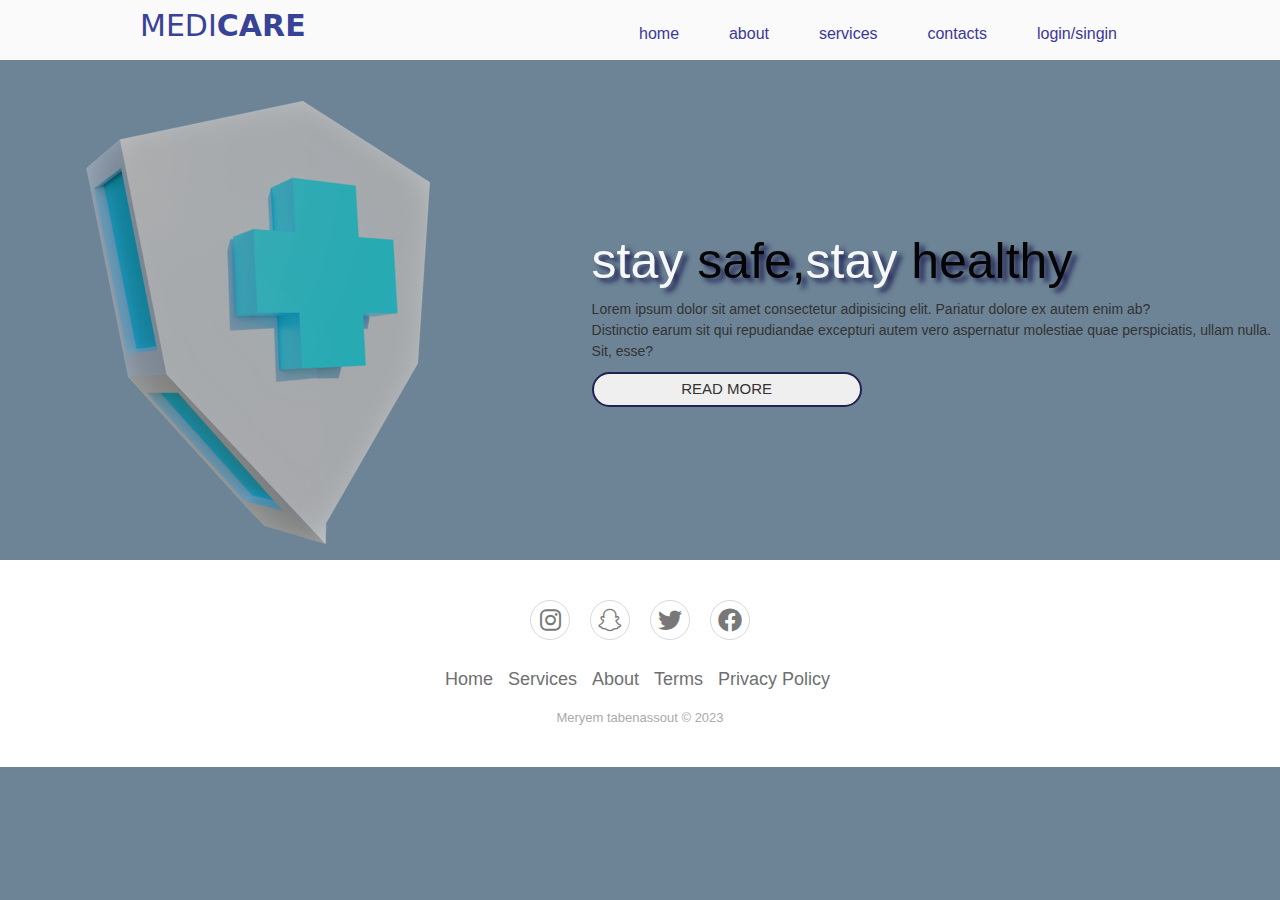
<file: index.html>
<!DOCTYPE html>
<html lang="en">
<head>
    <meta charset="UTF-8">
    <meta http-equiv="X-UA-Compatible" content="IE=edge">
    <meta name="viewport" content="width=device-width, initial-scale=1.0">
    <link rel="stylesheet" href="css/main.css">
    <link rel="stylesheet" href="https://cdnjs.cloudflare.com/ajax/libs/font-awesome/6.0.0/css/all.min.css">
    <link rel="stylesheet" href="https://maxcdn.bootstrapcdn.com/bootstrap/3.4.1/css/bootstrap.min.css">
    <title>medicare</title>
</head>
<body>
    <header class="header">
        <div class="inner_header">
            <div class="logo">
                <h1>MEDI<span>CARE</span></h1>
            </div>
            <div class="nav">
                <a href="#"><li>home</li></a>
                <a href="about.html"><li>about</li></a>
                <a href="service.html"><li>services</li></a>
                <a href="contact.html"><li>contacts</li></a>
                <a href="login.html"><li>login/singin</li></a>
            </div>
        </div>
    </header>
    
    <div class="main ">
        <div class="image ">
            <img  src="images/content (2) (2).png" alt="">
        </div>
        <div class="content">
            <h1> <span>stay </span>safe,<span>stay </span>healthy </h1>
            <p>Lorem ipsum dolor sit amet consectetur adipisicing elit. Pariatur dolore ex autem enim ab? <br> Distinctio earum sit qui repudiandae excepturi autem vero aspernatur molestiae quae perspiciatis, ullam nulla. Sit, esse?</p>
            <button>  READ MORE  </button>
        </div>
    </div>
    <div class="footer-basic">
        <footer>
            <div class="social"><a href="#"><i class="fa-brands fa-instagram"></i></a>
                                <a href="#"><i class="fa-brands fa-snapchat"></i></a>
                                <a href="#"><i class="fa-brands fa-twitter"></i></a>
                                <a href="#"><i class="fa-brands fa-facebook"></i></a>
            </div>
            <ul class="list-inline">
                <li class="list-inline-item"><a href="#">Home</a></li>
                <li class="list-inline-item"><a href="service.html">Services</a></li>
                <li class="list-inline-item"><a href="about.html">About</a></li>
                <li class="list-inline-item"><a href="#">Terms</a></li>
                <li class="list-inline-item"><a href="#">Privacy Policy</a></li>
            </ul>
            <p class="copyright">Meryem tabenassout © 2023</p>
        </footer>
    </div>

</body>
</html>
</file>
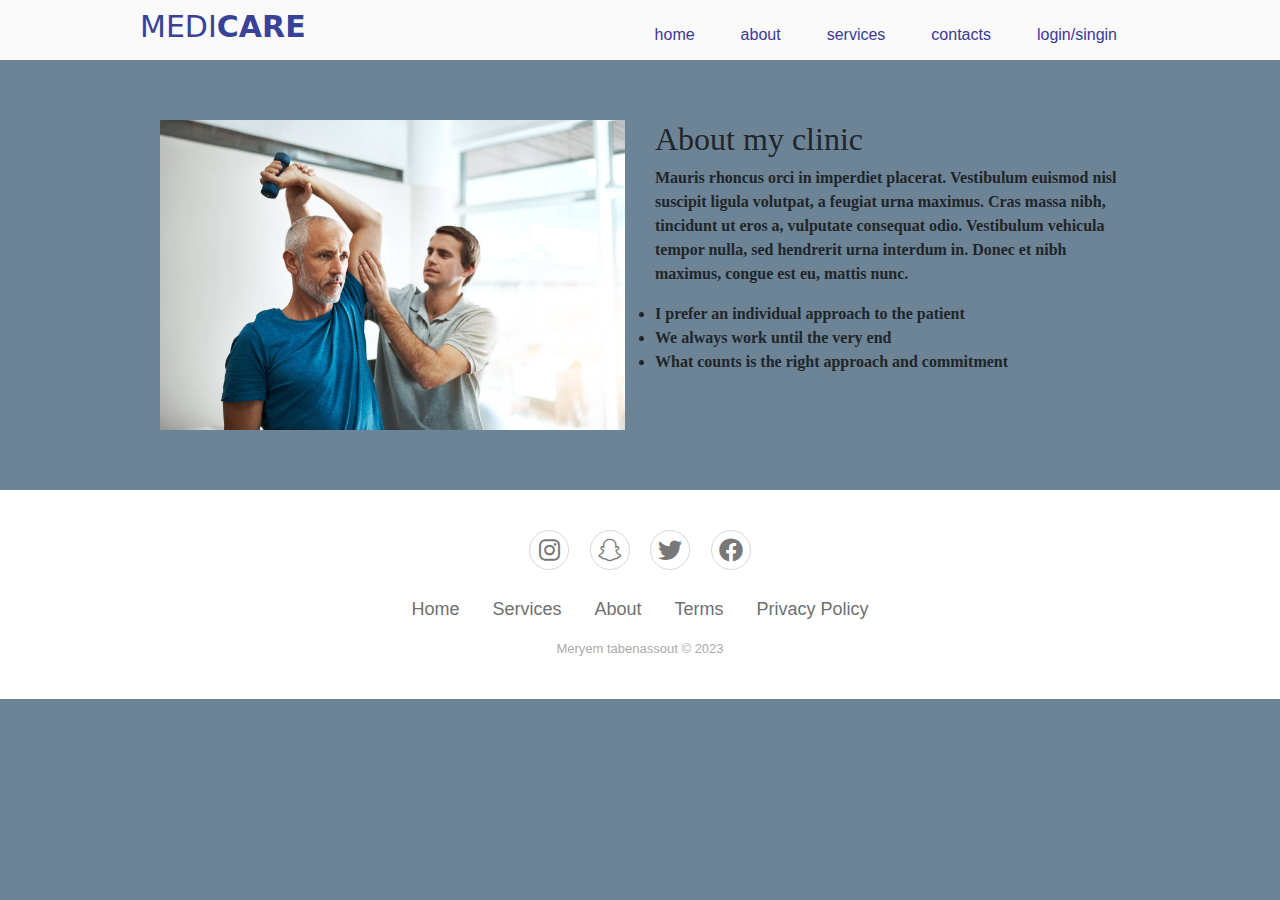
<file: about.html>
<!DOCTYPE html>
<html lang="en">
<head>
    <meta charset="UTF-8">
    <meta http-equiv="X-UA-Compatible" content="IE=edge">
    <meta name="viewport" content="width=device-width, initial-scale=1.0">
    <link rel="stylesheet" href="https://cdn.jsdelivr.net/npm/bootstrap@4.3.1/dist/css/bootstrap.min.css" integrity="sha384-ggOyR0iXCbMQv3Xipma34MD+dH/1fQ784/j6cY/iJTQUOhcWr7x9JvoRxT2MZw1T" crossorigin="anonymous">
    <title>Document</title>
    <link rel="stylesheet" href="../css/about.css">
    <link rel="stylesheet" href="https://cdnjs.cloudflare.com/ajax/libs/font-awesome/6.0.0/css/all.min.css">
</head>
<body>
    <header class="header">
        <div class="inner_header">
            <div class="logo">
                <h1>MEDI<span>CARE</span></h1>
            </div>
            <div class="nav">
                <a href="main.html"><li>home</li></a>
                <a href="about.html"><li>about</li></a>
                <a href="service.html"><li>services</li></a>
                <a href="contact.html"><li>contacts</li></a>
                <a href="contact.html"><li>login/singin</li></a>
            </div>
        </div>
    </header>
    <div class="container">
        <div class="row">
            <div class="col-md-6">
                <img style="width: 100%;" src="../images/physio.jpg " alt="" >
            </div>
            <div id="pp" class="col-md-6">
                <h2>About my clinic</h2>
                <p> Mauris rhoncus orci in imperdiet placerat. Vestibulum euismod nisl suscipit ligula volutpat, a feugiat urna maximus. Cras massa nibh, tincidunt ut eros a, vulputate consequat odio. Vestibulum vehicula tempor nulla, sed hendrerit urna interdum in. Donec et nibh maximus, congue est eu, mattis nunc.<p> 
                <ul>
                    <li>I prefer an individual approach to the patient </li> 
                    <li> We always work until the very end </li>
                    <li> What counts is the right approach and commitment</li>
                </ul>   
            </div>
        </div>
    </div>
    <div class="footer-basic">
        <footer>
            <div class="social"><a href="#"><i class="fa-brands fa-instagram"></i></a>
                                <a href="#"><i class="fa-brands fa-snapchat"></i></a>
                                <a href="#"><i class="fa-brands fa-twitter"></i></a>
                                <a href="#"><i class="fa-brands fa-facebook"></i></a>
            </div>
            <ul class="list-inline">
                <li class="list-inline-item"><a href="main.html">Home</a></li>
                <li class="list-inline-item"><a href="service.html">Services</a></li>
                <li class="list-inline-item"><a href="about.html">About</a></li>
                <li class="list-inline-item"><a href="#">Terms</a></li>
                <li class="list-inline-item"><a href="#">Privacy Policy</a></li>
            </ul>
            <p class="copyright">Meryem tabenassout © 2023</p>
        </footer>
    </div>
</body>
</html>
</file>
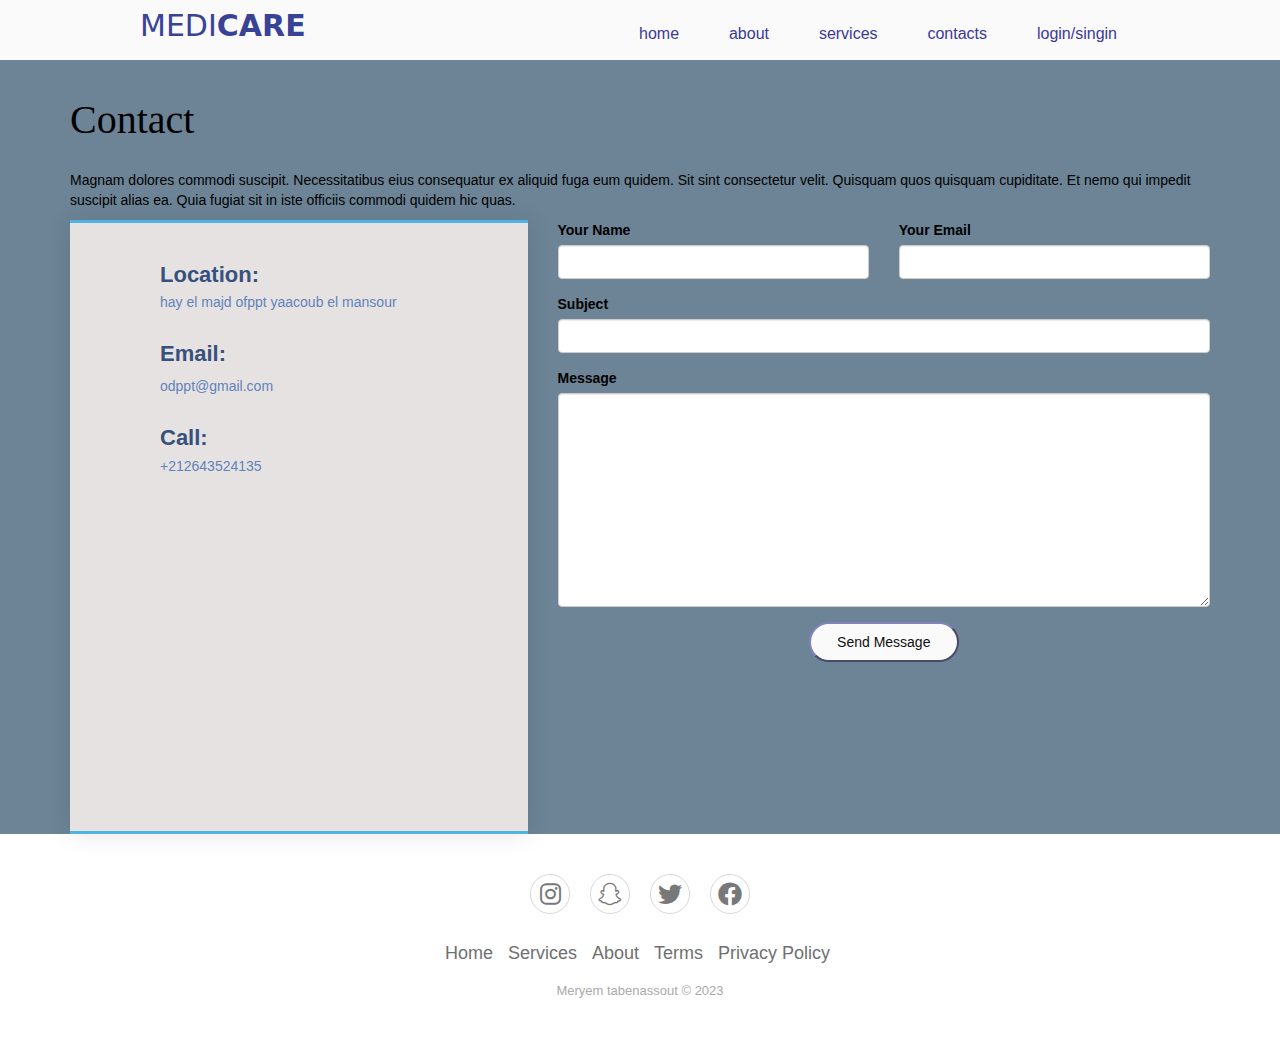
<file: contact.html>
<!DOCTYPE html>
<html lang="en">
<head>
    <meta charset="UTF-8">
    <meta http-equiv="X-UA-Compatible" content="IE=edge">
    <meta name="viewport" content="width=device-width, initial-scale=1.0">
    <title>medicare</title>
    <link rel="stylesheet" href="css/contact.css">
    <link rel="stylesheet" href="https://maxcdn.bootstrapcdn.com/bootstrap/3.4.1/css/bootstrap.min.css">
    <link rel="stylesheet" href="https://cdnjs.cloudflare.com/ajax/libs/font-awesome/6.0.0/css/all.min.css">
</head>
<body>
    <header class="header">
        <div class="inner_header">
            <div class="logo">
                <h1>MEDI<span>CARE</span></h1>
            </div>
            <div class="nav">
                <a href="index.html"><li>home</li></a>
                <a href="about.html"><li>about</li></a>
                <a href="service.html"><li>services</li></a>
                <a href="contact.html"><li>contacts</li></a>
                <a href="login.html"><li>login/singin</li></a>
            </div>
        </div>
    </header>
    <section id="contact" class="contact">
        <div class="container" >
          <div class="section-title">
            <h2>Contact</h2>
            <p>Magnam dolores commodi suscipit. Necessitatibus eius consequatur ex aliquid fuga eum quidem. Sit sint consectetur velit. Quisquam quos quisquam cupiditate. Et nemo qui impedit suscipit alias ea. Quia fugiat sit in iste officiis commodi quidem hic quas.</p>
          </div>
          <div class="row">
            <div class="col-lg-5 align-items-stretch">
              <div class="info">
                <div class="address">
                  <h4>Location:</h4>
                  <p>hay el majd ofppt yaacoub el mansour</p>
                </div>
                <div class="email">
                  <h4>Email:</h4>
                  <p>odppt@gmail.com</p>
                </div>
                <div class="phone">
                  <h4>Call:</h4>
                  <p>+212643524135</p>
                </div>
                <iframe src="https://www.google.com/maps/embed?pb=!1m18!1m12!1m3!1d3308.8858919263816!2d-6.8894476852451305!3d33.96977228062827!2m3!1f0!2f0!3f0!3m2!1i1024!2i768!4f13.1!3m3!1m2!1s0xda76d2f98c0576d%3A0xa854b9d82563a76!2sINSTITUT%20DE%20TECHNOLOGIE%20APPLIQUEE%20YACOUB%20EL%20MANSOUR%20RABAT!5e0!3m2!1sen!2sma!4v1674432898856!5m2!1sen!2sma"  style="border:0;width: 100%; height: 290px;" allowfullscreen="" loading="lazy" referrerpolicy="no-referrer-when-downgrade"></iframe>
              </div>
            </div>
            <div class="col-lg-7 mt-5 mt-lg-0 d-flex align-items-stretch">
                <div class="row">
                  <div class="form-group col-md-6">
                    <label for="name">Your Name</label>
                    <input type="text" name="name" class="form-control" id="name" required>
                  </div>
                  <div class="form-group col-md-6">
                    <label for="name">Your Email</label>
                    <input type="email" class="form-control" name="email" id="email" required>
                  </div>
                </div>
                <div class="form-group">
                  <label for="name">Subject</label>
                  <input type="text" class="form-control" name="subject" id="subject" required>
                </div>
                <div class="form-group">
                  <label for="name">Message</label>
                  <textarea class="form-control" name="message" rows="10" required></textarea>
                </div>
                <div class="text-center"><button type="submit">Send Message</button></div>
            </div>
          </div>
  
        </div>
      </section>
      <div class="footer-basic">
        <footer>
            <div class="social"><a href="#"><i class="fa-brands fa-instagram"></i></a>
                                <a href="#"><i class="fa-brands fa-snapchat"></i></a>
                                <a href="#"><i class="fa-brands fa-twitter"></i></a>
                                <a href="#"><i class="fa-brands fa-facebook"></i></a>
            </div>
            <ul class="list-inline">
                <li class="list-inline-item"><a href="main.html">Home</a></li>
                <li class="list-inline-item"><a href="service.html">Services</a></li>
                <li class="list-inline-item"><a href="about.html">About</a></li>
                <li class="list-inline-item"><a href="#">Terms</a></li>
                <li class="list-inline-item"><a href="#">Privacy Policy</a></li>
            </ul>
            <p class="copyright">Meryem tabenassout © 2023</p>
        </footer>
    </div>
</body>
</html>
</file>
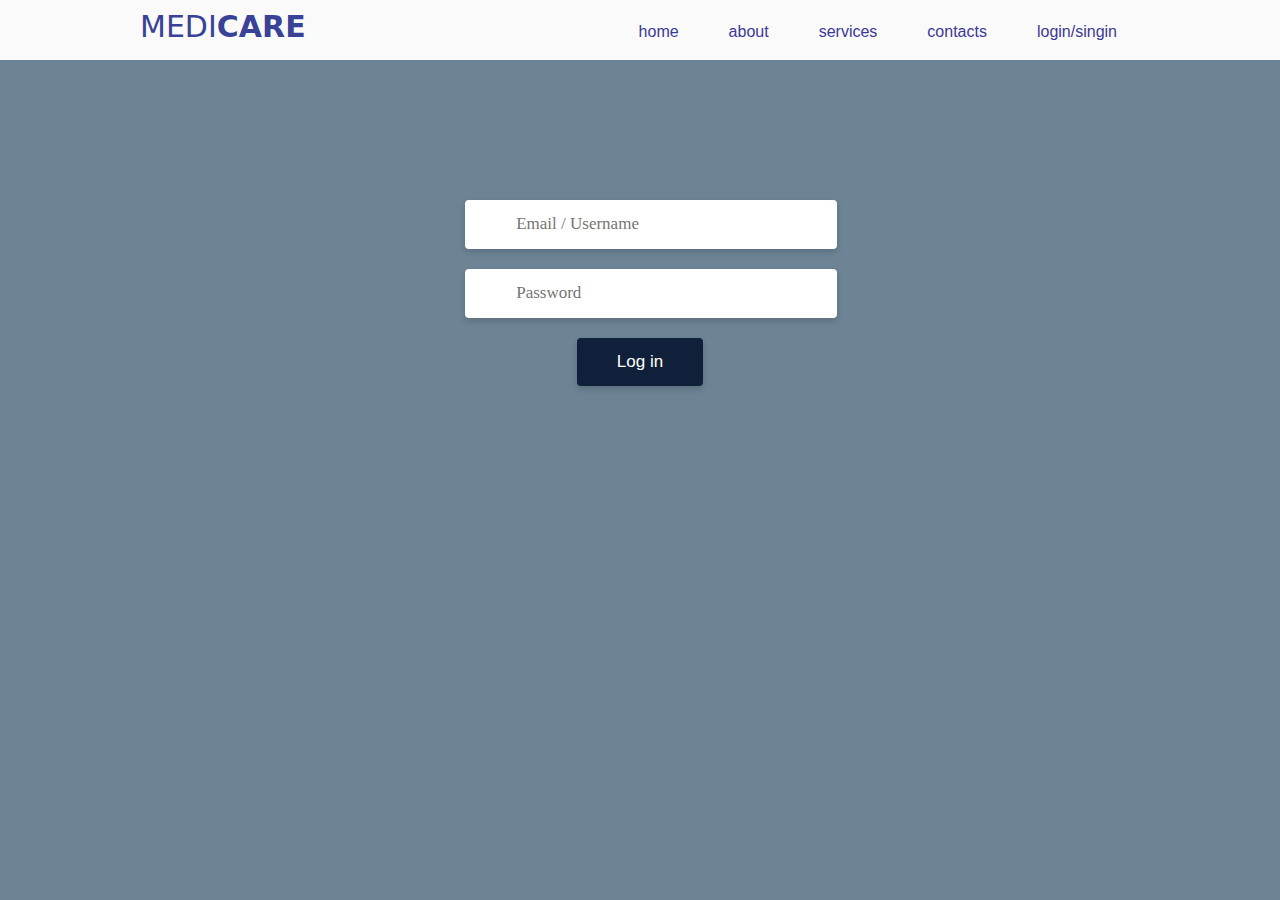
<file: login.html>
<!DOCTYPE html>
<html lang="en">
<head>
    <meta charset="UTF-8">
    <meta http-equiv="X-UA-Compatible" content="IE=edge">
    <meta name="viewport" content="width=device-width, initial-scale=1.0">
    <link rel="stylesheet" href="css/login.css">
    <title>medicare</title>
</head>
<body>
    <header class="header">
        <div class="inner_header">
            <div class="logo">
                <h1>MEDI<span>CARE</span></h1>
            </div>
            <div class="nav">
                <a href="index.html"><li>home</li></a>
                <a href="about.html"><li>about</li></a>
                <a href="service.html"><li>services</li></a>
                <a href="contact.html"><li>contacts</li></a>
                <a href="login.html"><li>login/singin</li></a>
            </div>
        </div>
    </header>
    <div id="bg">

<form>
  <div class="form-field">
    <input type="email" placeholder="Email / Username" required/>
  </div>
  
  <div class="form-field">
    <input type="password" placeholder="Password" required/>                         </div>
  
  <div class="vbb">
    <button class="btn" type="submit">Log in</button>
  </div>
</form>
    </div>
</body>
</html>
</file>
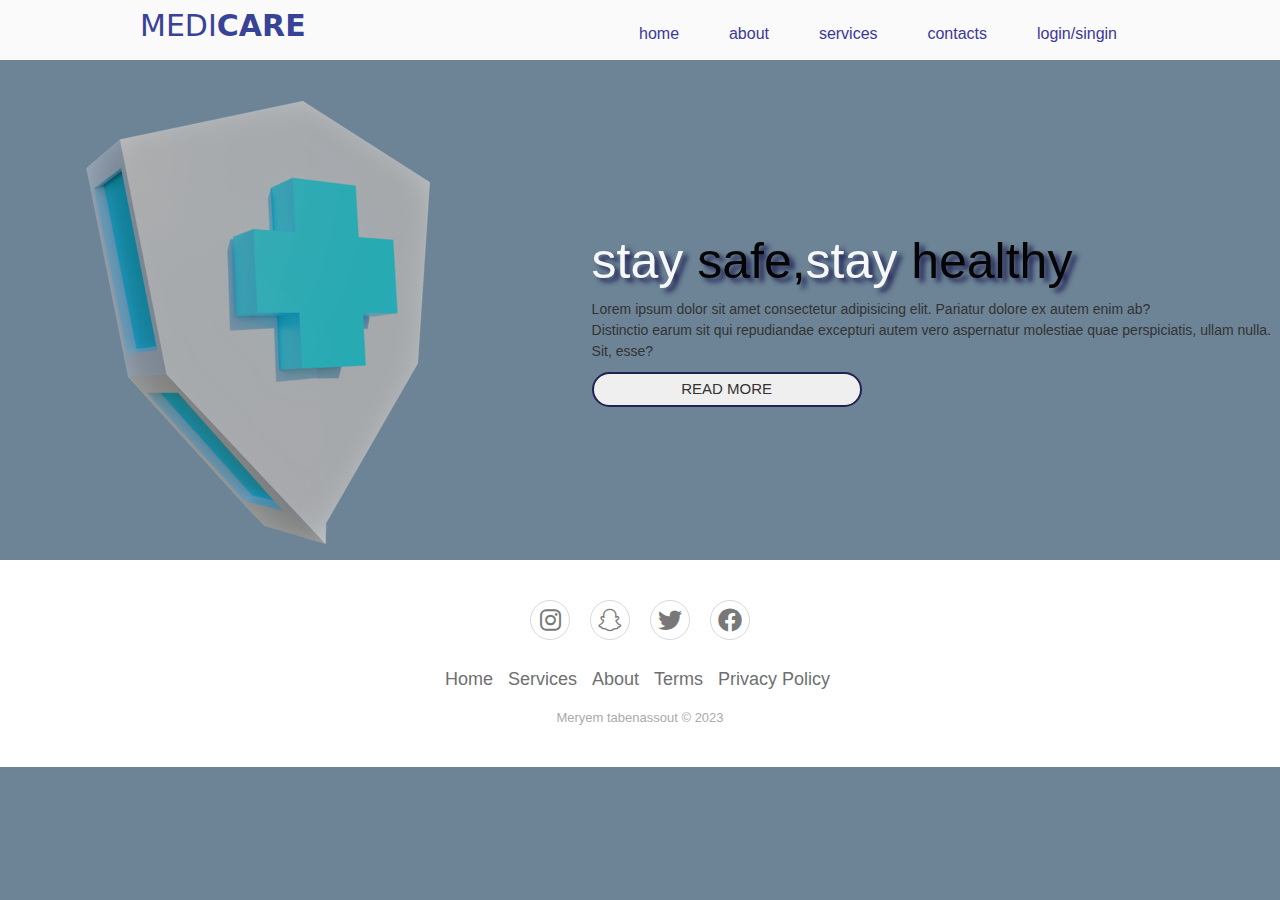
<file: main.html>
<!DOCTYPE html>
<html lang="en">
<head>
    <meta charset="UTF-8">
    <meta http-equiv="X-UA-Compatible" content="IE=edge">
    <meta name="viewport" content="width=device-width, initial-scale=1.0">
    <link rel="stylesheet" href="../css/main.css">
    <link rel="stylesheet" href="https://cdnjs.cloudflare.com/ajax/libs/font-awesome/6.0.0/css/all.min.css">
    <link rel="stylesheet" href="https://maxcdn.bootstrapcdn.com/bootstrap/3.4.1/css/bootstrap.min.css">
    <title>main</title>
</head>
<body>
    <header class="header">
        <div class="inner_header">
            <div class="logo">
                <h1>MEDI<span>CARE</span></h1>
            </div>
            <div class="nav">
                <a href="main.html"><li>home</li></a>
                <a href="about.html"><li>about</li></a>
                <a href="service.html"><li>services</li></a>
                <a href="contact.html"><li>contacts</li></a>
                <a href="login.html"><li>login/singin</li></a>
            </div>
        </div>
    </header>
    
    <div class="main ">
        <div class="image ">
            <img  src="../images/content (2) (2).png" alt="">
        </div>
        <div class="content">
            <h1> <span>stay </span>safe,<span>stay </span>healthy </h1>
            <p>Lorem ipsum dolor sit amet consectetur adipisicing elit. Pariatur dolore ex autem enim ab? <br> Distinctio earum sit qui repudiandae excepturi autem vero aspernatur molestiae quae perspiciatis, ullam nulla. Sit, esse?</p>
            <button>  READ MORE  </button>
        </div>
    </div>
    <div class="footer-basic">
        <footer>
            <div class="social"><a href="#"><i class="fa-brands fa-instagram"></i></a>
                                <a href="#"><i class="fa-brands fa-snapchat"></i></a>
                                <a href="#"><i class="fa-brands fa-twitter"></i></a>
                                <a href="#"><i class="fa-brands fa-facebook"></i></a>
            </div>
            <ul class="list-inline">
                <li class="list-inline-item"><a href="main.html">Home</a></li>
                <li class="list-inline-item"><a href="service.html">Services</a></li>
                <li class="list-inline-item"><a href="about.html">About</a></li>
                <li class="list-inline-item"><a href="#">Terms</a></li>
                <li class="list-inline-item"><a href="#">Privacy Policy</a></li>
            </ul>
            <p class="copyright">Meryem tabenassout © 2023</p>
        </footer>
    </div>

</body>
</html>
</file>
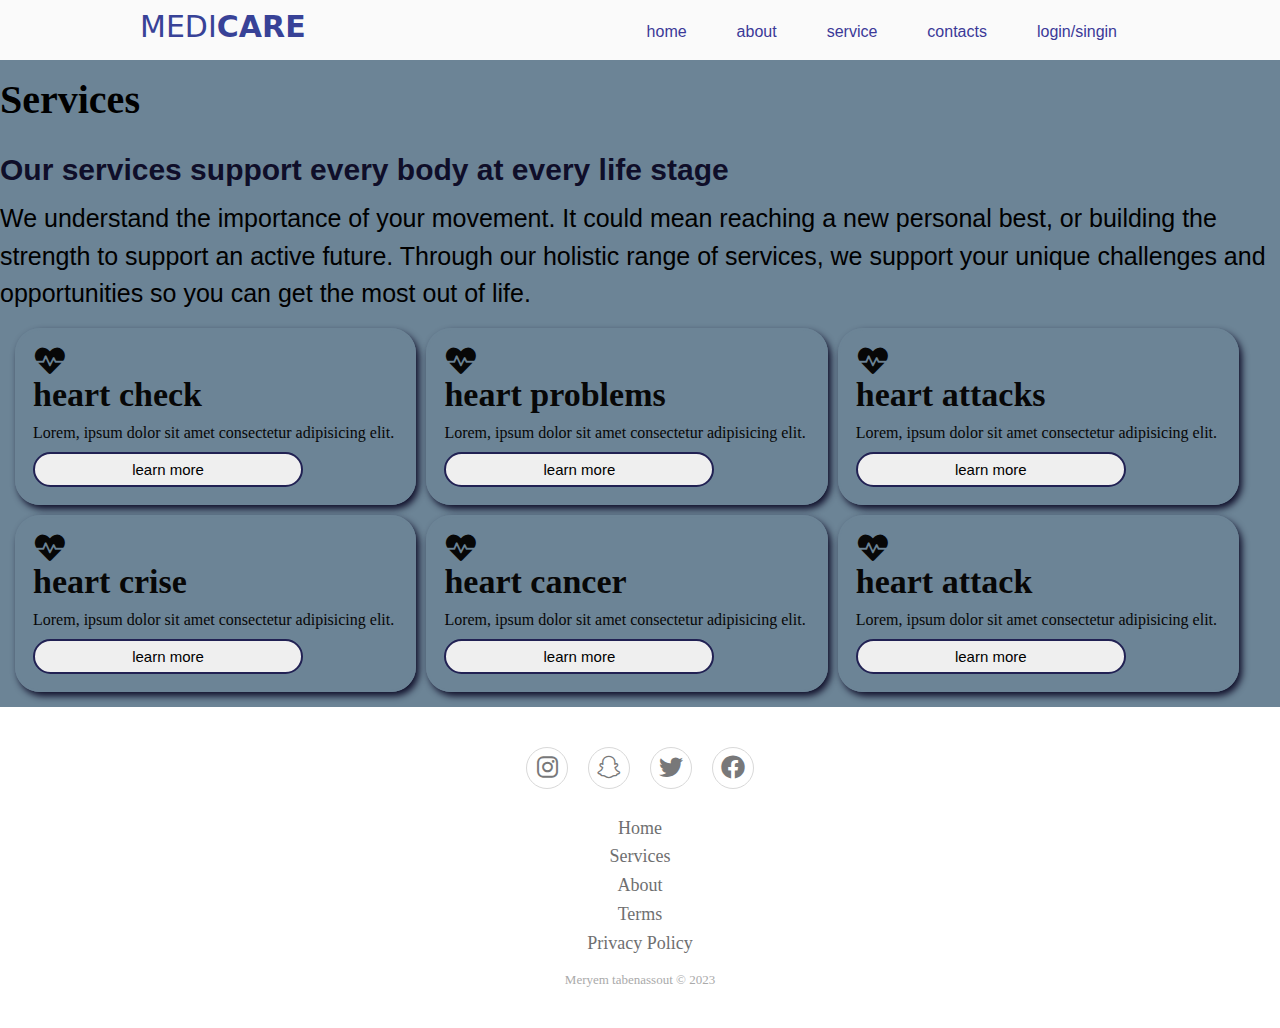
<file: service.html>
<!DOCTYPE html>
<html lang="en">
<head>
    <meta charset="UTF-8">
    <meta http-equiv="X-UA-Compatible" content="IE=edge">
    <meta name="viewport" content="width=device-width, initial-scale=1.0">
    <title>Document</title>
    <link rel="stylesheet" href="../css/service.css">
    <link rel="stylesheet" href="https://cdnjs.cloudflare.com/ajax/libs/font-awesome/6.0.0/css/all.min.css">

</head>
<body>
    <header class="header">
        <div class="inner_header">
            <div class="logo">
                <h1>MEDI<span>CARE</span></h1>
            </div>
            <div class="nav">
                <a href="main.html"><li>home</li></a>
                <a href="about.html"><li>about</li></a>
                <a href="service.html"><li>service</li></a>
                <a href="contact.html"><li>contacts</li></a>
                <a href="login.html"><li>login/singin</li></a>
            </div>
        </div>
    </header>
    <div class="main">
        <h1>Services</h1>
        <h3>Our services support every body at every life stage</h3>
        <p>We understand the importance of your movement. It could mean reaching a new personal best, or building the strength to support an active future. Through our holistic range of services, we support your unique challenges and opportunities so you can get the most out of life.</p>
    </div>
    <div class="content">
        <div class="box">
            <i class="fa-solid fa-heart-pulse"></i>
            <h3>heart check</h3>
            <p>Lorem, ipsum dolor sit amet consectetur adipisicing elit. </p>
            <button>learn more </button>
        </div> 
        <div class="box">
            <i class="fa-solid fa-heart-pulse"></i>
            <h3>heart problems</h3>
            <p>Lorem, ipsum dolor sit amet consectetur adipisicing elit. </p>
            <button>learn more </button>
        </div> 
        <div class="box">
            <i class="fa-solid fa-heart-pulse"></i>
            <h3>heart attacks</h3>
            <p>Lorem, ipsum dolor sit amet consectetur adipisicing elit.</p>
            <button>learn more </button>
        </div> 
        <div class="box">
            <i class="fa-solid fa-heart-pulse"></i>
            <h3>heart crise</h3>
            <p>Lorem, ipsum dolor sit amet consectetur adipisicing elit.</p>
            <button>learn more </button>
        </div> 
        <div class="box">
            <i class="fa-solid fa-heart-pulse"></i>
            <h3>heart cancer</h3>
            <p>Lorem, ipsum dolor sit amet consectetur adipisicing elit.</p>
            <button>learn more </button>
        </div>   
        <div class="box">
            <i class="fa-solid fa-heart-pulse"></i>
            <h3>heart attack</h3>
            <p>Lorem, ipsum dolor sit amet consectetur adipisicing elit.</p>
            <button>learn more </button>
        </div> 
    </div>
    <div class="footer-basic">
        <footer>
            <div class="social"><a href="#"><i class="fa-brands fa-instagram"></i></a>
                                <a href="#"><i class="fa-brands fa-snapchat"></i></a>
                                <a href="#"><i class="fa-brands fa-twitter"></i></a>
                                <a href="#"><i class="fa-brands fa-facebook"></i></a>
            </div>
            <ul class="list-inline">
                <li class="list-inline-item"><a href="main.html">Home</a></li>
                <li class="list-inline-item"><a href="service.html">Services</a></li>
                <li class="list-inline-item"><a href="about.html">About</a></li>
                <li class="list-inline-item"><a href="#">Terms</a></li>
                <li class="list-inline-item"><a href="#">Privacy Policy</a></li>
            </ul>
            <p class="copyright">Meryem tabenassout © 2023</p>
        </footer>
    </div>
</body>
</html>
</file>
<file: css/main.css>
*{
    padding: 0;
    margin: 0;
    text-decoration: none;
}
.header{
    width: 100%;
    height: 60px;
    display: block;
    background-color: rgb(250, 250, 250);
}
.inner_header{
    width: 1000px;
    height: 100%;
    display: block;
    margin: 0 auto;
}
.logo{
    height: 100%;
    
    float: left;
}

.logo h1{
    color: rgb(56, 66, 151);
    height: 100%;
    margin-top: 9px;
    font-family:system-ui, -apple-system, BlinkMacSystemFont, 'Segoe UI', Roboto, Oxygen, Ubuntu, Cantarell, 'Open Sans', 'Helvetica Neue', sans-serif;
    font-size: 30px;
    font-weight: 150;
}

.logo h1 span{
    font-weight:600 ;
}
.nav{
    float: right;
    height: 100%;
}

.nav a{
    display:inline-block;
    padding: 23px;
    text-align: center;
    font-family:'Lucida Sans', 'Lucida Sans Regular', 'Lucida Grande', 'Lucida Sans Unicode', Geneva, Verdana, sans-serif;
    font-size: 16px;
    color: rgb(59, 57, 152);
    list-style: none; 
    height: 100%;   
}
.nav a:hover{
    background-color: rgb(17, 23, 87);
    height:auto;
    box-shadow: rgba(0, 0, 0, 0.35) 0px 5px 15px;
    text-decoration: none;
}

body{
    background-color: rgb(108, 132, 150) !important;
}

.main{
    display: flex;
    justify-content: center;
    align-items: center;
    
}

.main .image{
    width: 50%;
}

.main .content h1{
    font-size: 50px;
    color: rgb(5, 5, 5);
    text-shadow:5px 4px 5px rgb(33, 33, 83);
}
.main .content h1 span{
    color: rgb(246, 248, 248);
}
.main .content{
    font-size:40;
    line-height: 1.5;
    font-weight:540;
}
.main .content button{
    width: 270px;
    height: 35px;
    border: 2px solid rgb(33, 33, 83);
    font-size: 15px;
    border-radius: 20px;
    
}
.main .content button:hover{
    background-color: rgb(35, 49, 120);
    color: white;
    transition: 0.9s;
    width: 273px;
    height: 35px;
}

























.footer-basic {
    padding:40px 0;
    background-color:#ffffff;
    color:#4b4c4d;
  }
  
  .footer-basic ul {
    padding:0;
    list-style:none;
    text-align:center;
    font-size:18px;
    line-height:1.6;
    margin-bottom:0;
  }
  
  .footer-basic li {
    padding:0 10px;
  }
  
  .footer-basic ul a {
    color:inherit;
    text-decoration:none;
    opacity:0.8;
  }
  
  .footer-basic ul a:hover {
    opacity:1;
  }
  
  .footer-basic .social {
    text-align:center;
    padding-bottom:25px;
  }
  
  .footer-basic .social > a {
    font-size:24px;
    width:40px;
    height:40px;
    line-height:40px;
    display:inline-block;
    text-align:center;
    border-radius:50%;
    border:1px solid #ccc;
    margin:0 8px;
    color:inherit;
    opacity:0.75;
  }
  
  .footer-basic .social > a:hover {
    opacity:0.9;
  }
  
  .footer-basic .copyright {
    margin-top:15px;
    text-align:center;
    font-size:13px;
    color:#aaa;
    margin-bottom:0;
  }
</file>
<file: css/about.css>
*{
    padding: 0;
    margin: 0;
    text-decoration: none;
}
.header{
    width: 100%;
    height: 60px;
    display: block;
    background-color: rgb(250, 250, 250);
}
body{
  background-color: rgb(108, 132, 150);
}
.inner_header{
    width: 1000px;
    height: 100%;
    display: block;
    margin: 0 auto;
}
.logo{
    height: 100%;
    
    float: left;
}

.logo h1{
    color: rgb(56, 66, 151);
    height: 100%;
    margin-top: 9px;
    font-family:system-ui, -apple-system, BlinkMacSystemFont, 'Segoe UI', Roboto, Oxygen, Ubuntu, Cantarell, 'Open Sans', 'Helvetica Neue', sans-serif;
    font-size: 30px;
    font-weight: 150;
}

.logo h1 span{
    font-weight:600 ;
}
.nav{
    float: right;
    height: 100%;
}

.nav a{
    display:inline-block;
    padding: 23px;
    text-align: center;
    font-family:'Lucida Sans', 'Lucida Sans Regular', 'Lucida Grande', 'Lucida Sans Unicode', Geneva, Verdana, sans-serif;
    font-size: 16px;
    color: rgb(59, 57, 152);
    list-style: none; 
    height: 100%;   
}
.nav a:hover{
    background-color: rgb(17, 23, 87);
    height:auto;
    box-shadow: rgba(0, 0, 0, 0.35) 0px 5px 15px;
    text-decoration: none;
}

html{
    background-color: rgb(108, 132, 150);
    width:auto;
    height:auto;
}
.footer-basic {
    padding:40px 0;
    background-color:#ffffff;
    color:#4b4c4d;
  }
  
  .footer-basic ul {
    padding:0;
    list-style:none;
    text-align:center;
    font-size:18px;
    line-height:1.6;
    margin-bottom:0;
  }
  
  .footer-basic li {
    padding:0 10px;
  }
  
  .footer-basic ul a {
    color:inherit;
    text-decoration:none;
    opacity:0.8;
  }
  
  .footer-basic ul a:hover {
    opacity:1;
  }
  
  .footer-basic .social {
    text-align:center;
    padding-bottom:25px;
  }
  
  .footer-basic .social > a {
    font-size:24px;
    width:40px;
    height:40px;
    line-height:40px;
    display:inline-block;
    text-align:center;
    border-radius:50%;
    border:1px solid #ccc;
    margin:0 8px;
    color:inherit;
    opacity:0.75;
  }
  
  .footer-basic .social > a:hover {
    opacity:0.9;
  }
  
  .footer-basic .copyright {
    margin-top:15px;
    text-align:center;
    font-size:13px;
    color:#aaa;
    margin-bottom:0;
  }
  
 #pp{
  font-weight: 600;
  font-family:Cambria, Cochin, Georgia, Times, 'Times New Roman', serif;
  justify-content: center;
 } 
.row{
  margin: 30px;
  padding: 30px;
}
</file>
<file: css/contact.css>
*{
    padding: 0;
    margin: 0;
    text-decoration: none;
}
body{    
    background-color: rgb(108, 132, 150) !important ;
    color: black !important;
}
.header{
    width: 100%;
    height: 60px;
    display: block;
    background-color: rgb(250, 250, 250);
}
.inner_header{
    width: 1000px;
    height: 100%;
    display: block;
    margin: 0 auto;
}
.logo{
    height: 100%;
    
    float: left;
}

.logo h1{
    color: rgb(56, 66, 151);
    height: 100%;
    margin-top: 9px;
    font-family:system-ui, -apple-system, BlinkMacSystemFont, 'Segoe UI', Roboto, Oxygen, Ubuntu, Cantarell, 'Open Sans', 'Helvetica Neue', sans-serif;
    font-size: 30px;
    font-weight: 150;
}

.logo h1 span{
    font-weight:600 ;
}
.nav{
    float: right;
    height: 100%;
}

.nav a{
    display:inline-block;
    padding: 23px;
    text-align: center;
    font-family:'Lucida Sans', 'Lucida Sans Regular', 'Lucida Grande', 'Lucida Sans Unicode', Geneva, Verdana, sans-serif;
    font-size: 16px;
    color: rgb(59, 57, 152);
    list-style: none; 
    height: 100%;   
}
.nav a:hover{
    background-color: rgb(17, 23, 87);
    height:auto;
    box-shadow: rgba(0, 0, 0, 0.35) 0px 5px 15px;
    text-decoration: none;
}

html{
    background-color: rgb(108, 132, 150);
    width:auto;
    height:auto;
}
.contact h2 {
    font-size:  40px !important;
    font-family: 'Times New Roman', Times, serif !important;
    line-height: 2 !important;
}
.contact .info {
    border-top: 3px solid #4fb4e3;
    border-bottom: 3px solid #50b4e2;
    padding: 30px;
    background: rgb(230, 226, 226);
    width: 100%;
    box-shadow: 0 0 24px 0 rgba(0, 0, 0, 0.1);
  }
.contact .info h4 {
    padding: 0 0 0 60px;
    font-size: 22px;
    font-weight: 600;
    margin-bottom: 5px;
    color: #37517e;
}
.contact .info p {
    padding: 0 0 10px 60px;
    margin-bottom: 20px;
    font-size: 14px;
    color: #6182ba;
}
.contact .info .email p {
    padding-top: 5px;
}  
.text-center button{
    width: 150px;
    height: 40px;
    color: rgb(15, 15, 15);
    background-color: #fafafa;
    border-color: #8282bf;
    border-radius: 50px;
}
.footer-basic {
    padding:40px 0;
    background-color:#ffffff;
    color:#4b4c4d;
  }
  
  .footer-basic ul {
    padding:0;
    list-style:none;
    text-align:center;
    font-size:18px;
    line-height:1.6;
    margin-bottom:0;
  }
  
  .footer-basic li {
    padding:0 10px;
  }
  
  .footer-basic ul a {
    color:inherit;
    text-decoration:none;
    opacity:0.8;
  }
  
  .footer-basic ul a:hover {
    opacity:1;
  }
  
  .footer-basic .social {
    text-align:center;
    padding-bottom:25px;
  }
  
  .footer-basic .social > a {
    font-size:24px;
    width:40px;
    height:40px;
    line-height:40px;
    display:inline-block;
    text-align:center;
    border-radius:50%;
    border:1px solid #ccc;
    margin:0 8px;
    color:inherit;
    opacity:0.75;
  }
  
  .footer-basic .social > a:hover {
    opacity:0.9;
  }
  
  .footer-basic .copyright {
    margin-top:15px;
    text-align:center;
    font-size:13px;
    color:#aaa;
    margin-bottom:0;
  }
</file>
<file: css/login.css>
*{
    padding: 0;
    margin: 0;
    text-decoration: none;
}
.header{
    width: 100%;
    height: 60px;
    display: block;
    background-color: rgb(250, 250, 250);
}
.inner_header{
    width: 1000px;
    height: 100%;
    display: block;
    margin: 0 auto;
}
.logo{
    height: 100%;
    
    float: left;
}

.logo h1{
    color: rgb(56, 66, 151);
    height: 100%;
    margin-top: 9px;
    font-family:system-ui, -apple-system, BlinkMacSystemFont, 'Segoe UI', Roboto, Oxygen, Ubuntu, Cantarell, 'Open Sans', 'Helvetica Neue', sans-serif;
    font-size: 30px;
    font-weight: 150;
}

.logo h1 span{
    font-weight:600 ;
}
.nav{
    float: right;
    height: 100%;
}

.nav a{
    display:inline-block;
    padding: 23px;
    text-align: center;
    font-family:'Lucida Sans', 'Lucida Sans Regular', 'Lucida Grande', 'Lucida Sans Unicode', Geneva, Verdana, sans-serif;
    font-size: 16px;
    color: rgb(59, 57, 152);
    list-style: none; 
    height: 100%;   
}
.nav a:hover{
    background-color: rgb(17, 23, 87);
    height:auto;
    box-shadow: rgba(0, 0, 0, 0.35) 0px 5px 15px;
}

body{
    background-color: rgb(108, 132, 150);
}


  

  
  @import url("https://fonts.googleapis.com/css?family=Lato:400,700");
 
#bg{
    display: flex;
    justify-content: center;
    align-items: center;
    margin-top: 120px;
    
}
  
  
  form {
    width: 350px;
    position: relative;
  }
 
 
 
 
  form input {
    margin-top: 20px;
    font-family: inherit;
    width: 100%;
    outline: none;
    background-color: #fff;
    border-radius: 4px;
    border: none;
    display: flex;
    padding: 0.9rem 0.7rem;
    box-shadow: 0px 3px 6px rgba(0, 0, 0, 0.16);
    font-size: 17px;
    color: #4A4A4A;
    text-indent: 40px;
  }
  .vbb{
    display: flex;
    justify-content: center;
    margin-top: 20px;
  }
  form .btn {
    outline: none;
    border: none;
    cursor: pointer;
    
    margin: 0 auto;
    padding: 0.9rem 2.5rem;
    text-align: center;
    background-color: #11203a;
    color: #fff;
    border-radius: 4px;
    box-shadow: 0px 3px 6px rgba(0, 0, 0, 0.16);
    font-size: 17px;
  }
</file>
<file: css/service.css>
*{
    padding: 0;
    margin: 0;
    text-decoration: none;
}
.header{
    width: 100%;
    height: 60px;
    display: block;
    background-color: rgb(250, 250, 250);
}
.inner_header{
    width: 1000px;
    height: 100%;
    display: block;
    margin: 0 auto;
}
.logo{
    height: 100%;
    
    float: left;
}

.logo h1{
    color: rgb(56, 66, 151);
    height: 100%;
    margin-top: 9px;
    font-family:system-ui, -apple-system, BlinkMacSystemFont, 'Segoe UI', Roboto, Oxygen, Ubuntu, Cantarell, 'Open Sans', 'Helvetica Neue', sans-serif;
    font-size: 30px;
    font-weight: 150;
}

.logo h1 span{
    font-weight:600 ;
}
.nav{
    float: right;
    height: 100%;
}

.nav a{
    display:inline-block;
    padding: 23px;
    text-align: center;
    font-family:'Lucida Sans', 'Lucida Sans Regular', 'Lucida Grande', 'Lucida Sans Unicode', Geneva, Verdana, sans-serif;
    font-size: 16px;
    color: rgb(59, 57, 152);
    list-style: none; 
    height: 100%;   
}
.nav a:hover{
    background-color: rgb(17, 23, 87);
    height:auto;
    box-shadow: rgba(0, 0, 0, 0.35) 0px 5px 15px;
    text-decoration: none;
}

html{
    background-color: rgb(108, 132, 150);
    
}


.main h1{
    font-size: 40px;
    font-family: 'Times New Roman', Times, serif;
    line-height: 2;
}
.main h3{
    font-size: 30px;
    font-family: Verdana, Geneva, Tahoma, sans-serif;
    color: rgb(15, 14, 41);
    line-height: 2;
}
.main p{
    font-size: 25px;
    font-family:'Trebuchet MS', 'Lucida Sans Unicode', 'Lucida Grande', 'Lucida Sans', Arial, sans-serif;
    line-height: 1.5;
}
.content{
    display: flex;
    flex-wrap: wrap;
    margin: 10px;
}
.content .box{
    width: 29%;
    box-shadow: 3px 4px 7px rgb(15, 14, 41);
    border: 2px solid rgb(108, 132, 150);
    padding: 16px;
    justify-content: center;
    margin: 5px;
    border-radius: 25px;
   
}
.content .box i{
    font-size: 30px;
    color: rgb(7, 7, 7);
}

.content .box h3{
    color: rgb(7, 7, 7);
    font-size: 34px;
}
.content .box p{
    padding: 10px 0;
    color: rgb(7, 7, 7);
}

 .content button{
    width: 270px;
    height: 35px;
    border: 2px solid rgb(33, 33, 83);
    font-size: 15px;
    border-radius: 20px;
    
}
.content button:hover{
    background-color: rgb(35, 49, 120);
    color: white;
    transition: 0.9s;
    width: 273px;
    height: 35px;
}
.footer-basic {
    padding:40px 0;
    background-color:#ffffff;
    color:#4b4c4d;
  }
  
  .footer-basic ul {
    padding:0;
    list-style:none;
    text-align:center;
    font-size:18px;
    line-height:1.6;
    margin-bottom:0;
  }
  
  .footer-basic li {
    padding:0 10px;
  }
  
  .footer-basic ul a {
    color:inherit;
    text-decoration:none;
    opacity:0.8;
  }
  
  .footer-basic ul a:hover {
    opacity:1;
  }
  
  .footer-basic .social {
    text-align:center;
    padding-bottom:25px;
  }
  
  .footer-basic .social > a {
    font-size:24px;
    width:40px;
    height:40px;
    line-height:40px;
    display:inline-block;
    text-align:center;
    border-radius:50%;
    border:1px solid #ccc;
    margin:0 8px;
    color:inherit;
    opacity:0.75;
  }
  
  .footer-basic .social > a:hover {
    opacity:0.9;
  }
  
  .footer-basic .copyright {
    margin-top:15px;
    text-align:center;
    font-size:13px;
    color:#aaa;
    margin-bottom:0;
  }
</file>
